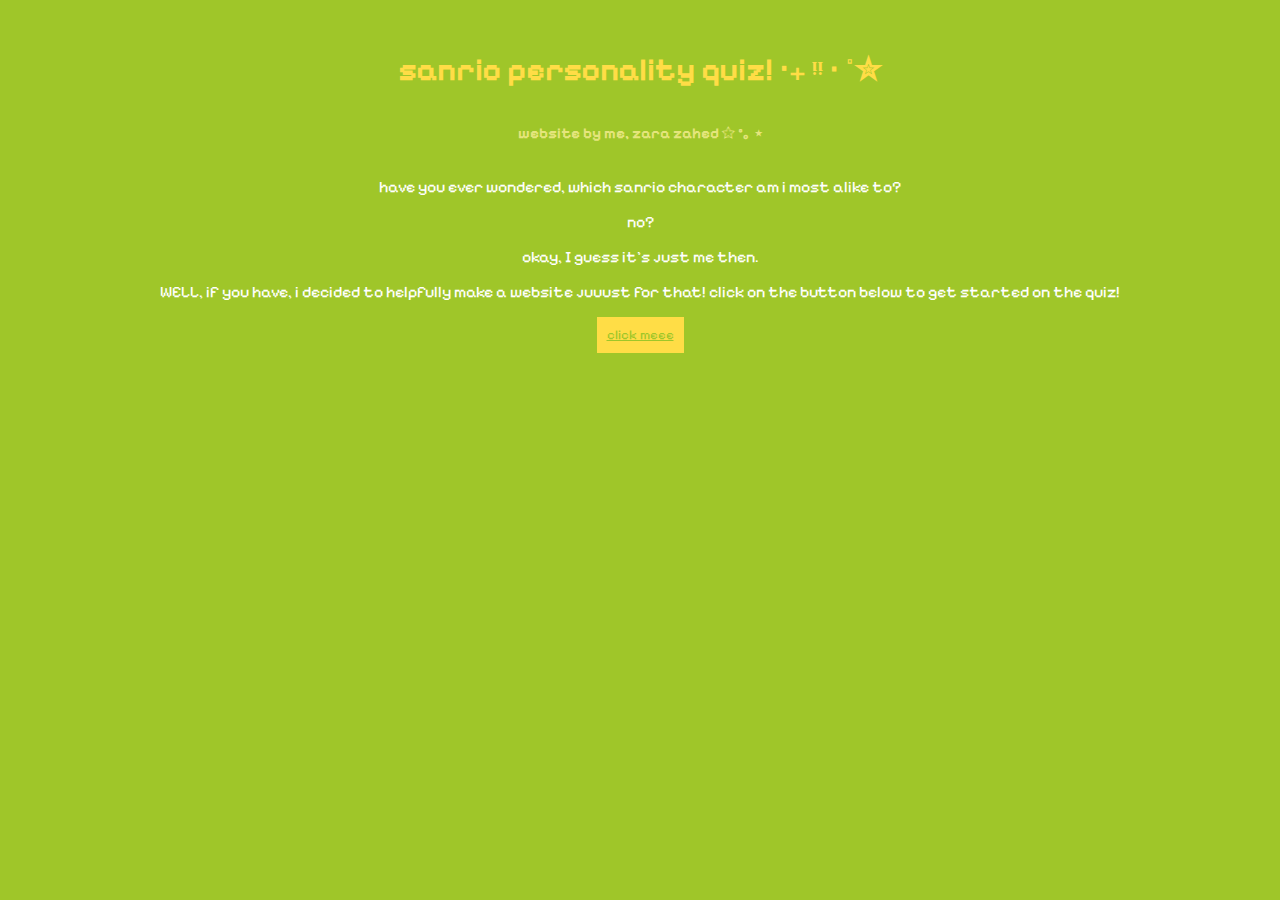
<file: index.html>
<!DOCTYPE html>
<html lang="en">
  <head>
    <meta charset="UTF-8" />
    <meta name="viewport" content="width=device-width, initial-scale=1.0" />
    <title>Sanrio Personality Quiz</title>
    <link href="style.css" rel="stylesheet" />
    <link rel="preconnect" href="https://fonts.googleapis.com" />
    <link rel="preconnect" href="https://fonts.gstatic.com" crossorigin />
    <link
      href="https://fonts.googleapis.com/css2?family=Pixelify+Sans:wght@400..700&display=swap"
      rel="stylesheet"
    />
    <link rel="icon" type="image/png" href="img7.png" />
  </head>
  <body>
    <h1>sanrio personality quiz! ‧₊ ᵎᵎ ⋅ ˚✮</h1>
    <h6>website by me, zara zahed ✩ °｡ ⋆</h6>
    <p>have you ever wondered, which sanrio character am i most alike to?</p>
    <p>no?</p>
    <p>okay, I guess it's just me then.</p>
    <p>
      WELL, if you have, i decided to helpfully make a website juuust for that!
      click on the button below to get started on the quiz!
    </p>
    <button><a href="quiz.html">click meee</a></button>
    <script src="main.js"></script>
  </body>
</html>
</file>
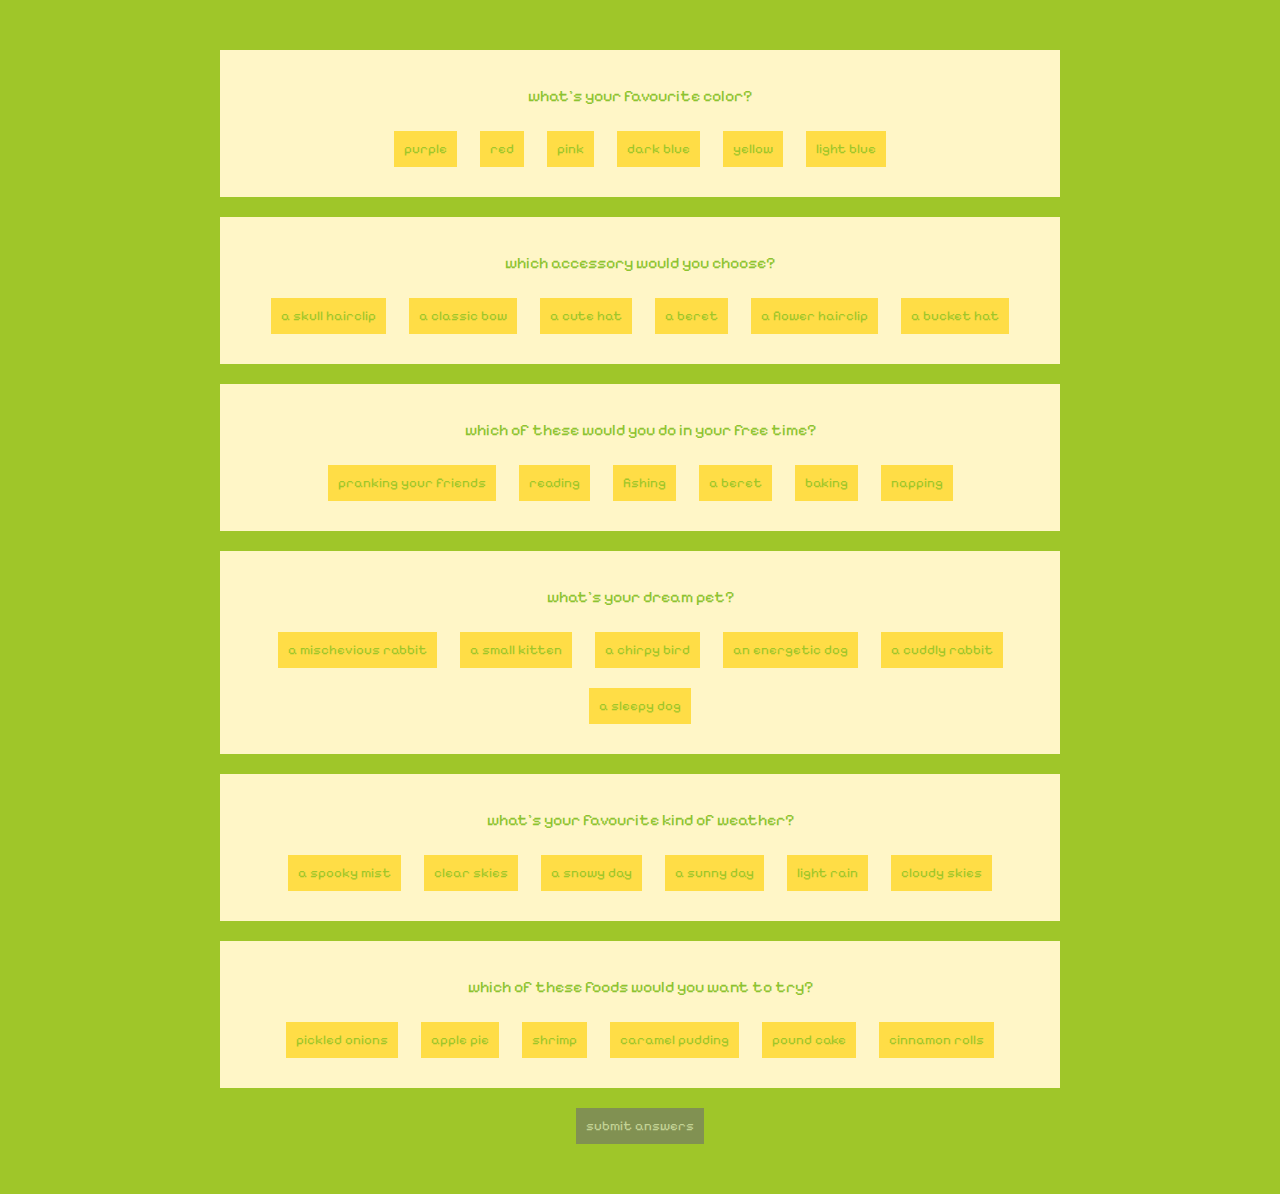
<file: quiz.html>
<!DOCTYPE html>
<html lang="en">
  <head>
    <meta charset="UTF-8" />
    <meta name="viewport" content="width=device-width, initial-scale=1.0" />
    <title>Sanrio Personality Quiz</title>
    <link href="style.css" rel="stylesheet" />
    <link rel="preconnect" href="https://fonts.googleapis.com" />
    <link rel="preconnect" href="https://fonts.gstatic.com" crossorigin />
    <link
      href="https://fonts.googleapis.com/css2?family=Pixelify+Sans:wght@400..700&display=swap"
      rel="stylesheet"
    />
    <link rel="icon" type="image/png" href="img7.png" />
  </head>
  <body>
    <div class="question">
      <p class="question-text">what's your favourite color?</p>
      <button class="incrementBtn" data-character="kuromi">purple</button>
      <button class="incrementBtn" data-character="hellokitty">red</button>
      <button class="incrementBtn" data-character="melody">pink</button>
      <button class="incrementBtn" data-character="tuxedosam">dark blue</button>
      <button class="incrementBtn" data-character="pompourin">yellow</button>
      <button class="incrementBtn" data-character="cinnamoroll">
        light blue
      </button>
      <br />
    </div>

    <div class="question">
      <p class="question-text">which accessory would you choose?</p>
      <button class="incrementBtn" data-character="kuromi">
        a skull hairclip
      </button>
      <button class="incrementBtn" data-character="hellokitty">
        a classic bow
      </button>
      <button class="incrementBtn" data-character="tuxedosam">
        a cute hat
      </button>
      <button class="incrementBtn" data-character="pompourin">a beret</button>
      <button class="incrementBtn" data-character="melody">
        a flower hairclip
      </button>
      <button class="incrementBtn" data-character="cinnamoroll">
        a bucket hat
      </button>
      <br />
    </div>

    <div class="question">
      <p class="question-text">
        which of these would you do in your free time?
      </p>
      <button class="incrementBtn" data-character="kuromi">
        pranking your friends
      </button>
      <button class="incrementBtn" data-character="hellokitty">reading</button>
      <button class="incrementBtn" data-character="tuxedosam">fishing</button>
      <button class="incrementBtn" data-character="pompourin">a beret</button>
      <button class="incrementBtn" data-character="melody">baking</button>
      <button class="incrementBtn" data-character="cinnamoroll">napping</button>
      <br />
    </div>

    <div class="question">
      <p class="question-text">what's your dream pet?</p>
      <button class="incrementBtn" data-character="kuromi">
        a mischevious rabbit
      </button>
      <button class="incrementBtn" data-character="hellokitty">
        a small kitten
      </button>
      <button class="incrementBtn" data-character="tuxedosam">
        a chirpy bird
      </button>
      <button class="incrementBtn" data-character="pompourin">
        an energetic dog
      </button>
      <button class="incrementBtn" data-character="melody">
        a cuddly rabbit
      </button>
      <button class="incrementBtn" data-character="cinnamoroll">
        a sleepy dog
      </button>
      <br />
    </div>

    <div class="question">
      <p class="question-text">what's your favourite kind of weather?</p>
      <button class="incrementBtn" data-character="kuromi">
        a spooky mist
      </button>
      <button class="incrementBtn" data-character="hellokitty">
        clear skies
      </button>
      <button class="incrementBtn" data-character="tuxedosam">
        a snowy day
      </button>
      <button class="incrementBtn" data-character="pompourin">
        a sunny day
      </button>
      <button class="incrementBtn" data-character="melody">light rain</button>
      <button class="incrementBtn" data-character="cinnamoroll">
        cloudy skies
      </button>
      <br />
    </div>

    <div class="question">
      <p class="question-text">which of these foods would you want to try?</p>
      <button class="incrementBtn" data-character="kuromi">
        pickled onions
      </button>
      <button class="incrementBtn" data-character="hellokitty">
        apple pie
      </button>
      <button class="incrementBtn" data-character="tuxedosam">shrimp</button>
      <button class="incrementBtn" data-character="pompourin">
        caramel pudding
      </button>
      <button class="incrementBtn" data-character="melody">pound cake</button>
      <button class="incrementBtn" data-character="cinnamoroll">
        cinnamon rolls
      </button>
      <br />
    </div>

    <button id="submit">submit answers</button>

    <script src="main.js"></script>
  </body>
</html>
</file>
<file: style.css>
* {
  font-family: "Pixelify Sans";
  text-align: center;
}

body {
  margin: 50px;
  background-color: rgb(159, 198, 41);
}

h1 {
  color: rgb(255, 221, 70);
}

h6 {
  color: rgb(229, 229, 125);
  font-size: 15px;
}

p {
  color: white;
}

button {
  background-color: rgb(255, 221, 70);
  border: none;
  padding: 10px;
  cursor: pointer;
}

button:hover {
  transform: scale(1.05);
}

a {
  color: rgb(159, 198, 41);
}

.question {
  background: rgb(255, 246, 199);
  width: 800px;
  height: auto;
  margin: 20px auto;
  display: block;
  justify-content: center;
  align-items: center;
  padding: 20px;
}

.incrementBtn {
  margin: 10px;
  color: rgb(159, 198, 41);
}

.question-text {
  display: block;
  color: rgb(141, 195, 48);
}

.incrementBtn.selected {
  outline: none;
  background-color: rgb(70, 180, 79);
  color: white;
}

#submit {
  display: block;
  margin: 20px auto;
  background-color: rgb(110, 110, 110);
  color: rgb(220, 220, 220);
  cursor: not-allowed;
  opacity: 0.6;
  transition: all 0.2s ease;
}

#submit:not(:disabled) {
  background-color: rgb(255, 221, 70);
  color: rgb(159, 198, 41);
  cursor: pointer;
  opacity: 1;
}
</file>
